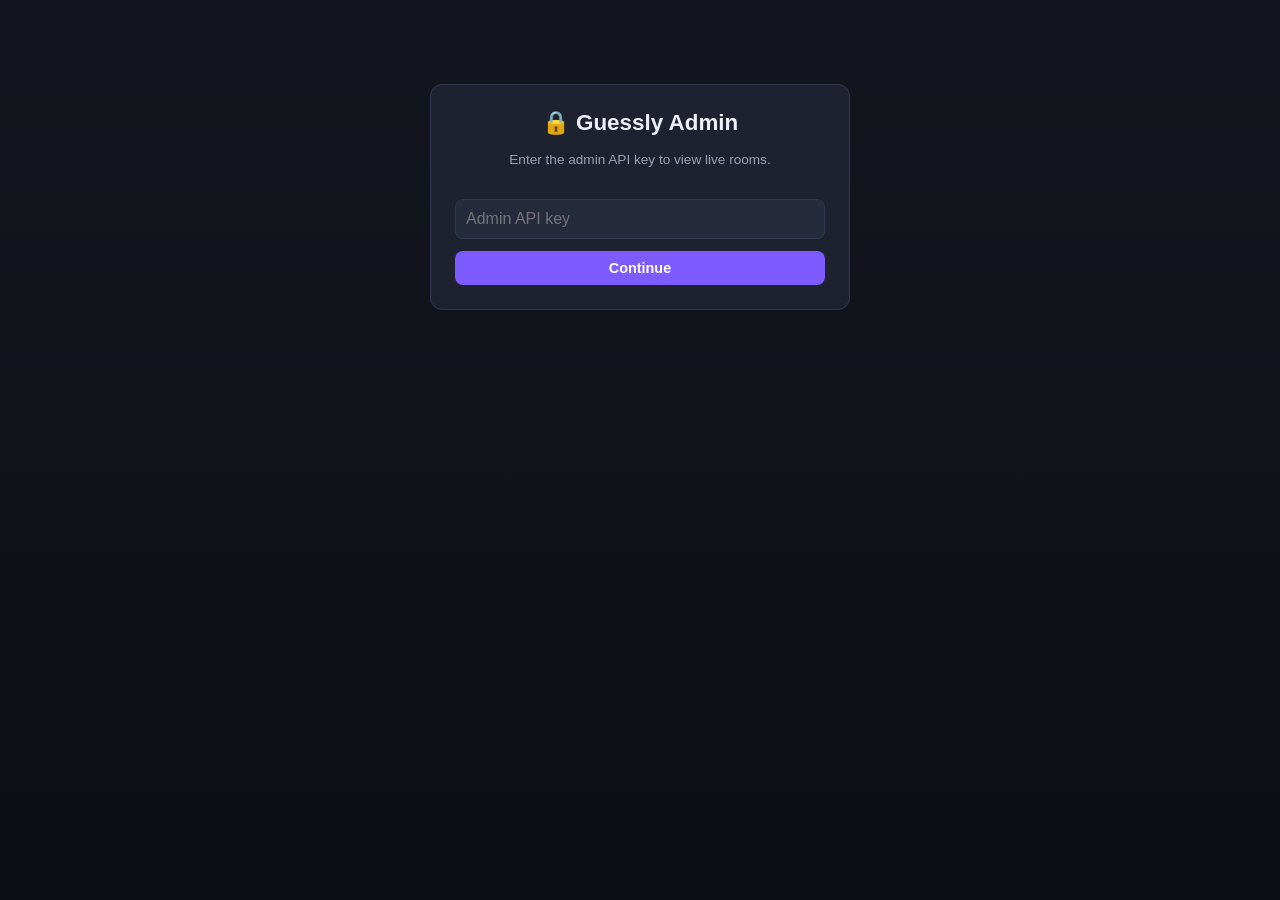
<file: backend/Guessly.Api/wwwroot/admin.html>
<!doctype html>
<html lang="en">
<head>
<meta charset="UTF-8" />
<meta name="viewport" content="width=device-width, initial-scale=1.0" />
<title>Guessly Admin</title>
<style>
  :root {
    --bg: #14161f; --panel: #1e2130; --panel2: #262a3d; --text: #eef0f8;
    --dim: #9aa0b4; --accent: #7c5cff; --green: #34c77b; --red: #e0524d; --border: #333752;
  }
  * { box-sizing: border-box; }
  body {
    margin: 0; padding: 24px; background: linear-gradient(180deg, var(--bg), #0d0e15);
    color: var(--text); font-family: -apple-system, Segoe UI, Roboto, sans-serif; min-height: 100vh;
  }
  h1 { margin: 0 0 16px; font-size: 1.4rem; }
  .status { color: var(--dim); font-size: 0.85rem; margin-bottom: 20px; }
  .status.error { color: var(--red); }
  #keyPrompt {
    max-width: 420px; margin: 60px auto; padding: 24px; background: var(--panel);
    border: 1px solid var(--border); border-radius: 12px; text-align: center;
  }
  #keyPrompt input {
    width: 100%; margin: 12px 0; padding: 10px; border-radius: 8px; border: 1px solid var(--border);
    background: var(--panel2); color: var(--text); font-size: 1rem;
  }
  button {
    cursor: pointer; border: 1px solid var(--border); background: var(--panel2); color: var(--text);
    padding: 9px 16px; border-radius: 8px; font-size: 0.9rem;
  }
  button:hover { border-color: var(--accent); }
  button.primary { background: var(--accent); border: none; color: white; font-weight: 600; width: 100%; }
  #rooms { display: flex; flex-direction: column; gap: 14px; }
  .room-card { background: var(--panel); border: 1px solid var(--border); border-radius: 12px; padding: 16px; }
  .room-card h2 { margin: 0 0 4px; font-size: 1.1rem; letter-spacing: 2px; }
  .room-meta { color: var(--dim); font-size: 0.85rem; margin-bottom: 10px; }
  .secret-word { display: inline-block; margin-bottom: 10px; padding: 3px 10px; border-radius: 999px;
    background: var(--panel2); border: 1px solid var(--accent); font-weight: 700; }
  table { width: 100%; border-collapse: collapse; }
  td, th { padding: 6px 8px; text-align: left; font-size: 0.9rem; border-bottom: 1px solid var(--border); }
  .disconnected { opacity: 0.4; }
  #topBar { display: flex; justify-content: space-between; align-items: center; margin-bottom: 4px; }
  #logoutBtn { font-size: 0.8rem; }
</style>
</head>
<body>

<div id="keyPrompt">
  <h1>🔒 Guessly Admin</h1>
  <p class="status">Enter the admin API key to view live rooms.</p>
  <input id="keyInput" type="password" placeholder="Admin API key" />
  <button class="primary" id="keySubmit">Continue</button>
</div>

<div id="dashboard" style="display:none">
  <div id="topBar">
    <h1>🔒 Guessly Admin — Live Rooms</h1>
    <button id="logoutBtn">Change key</button>
  </div>
  <p class="status" id="status">Loading…</p>
  <div id="rooms"></div>
</div>

<script>
const KEY_STORAGE = "guessly_admin_key";
const REFRESH_MS = 4000;

function getKey() { return localStorage.getItem(KEY_STORAGE); }
function setKey(k) { localStorage.setItem(KEY_STORAGE, k); }
function clearKey() { localStorage.removeItem(KEY_STORAGE); }

function escapeHtml(str) {
  const div = document.createElement("div");
  div.textContent = str ?? "";
  return div.innerHTML;
}

async function fetchRooms() {
  const res = await fetch("/api/admin/rooms", { headers: { "X-Admin-Key": getKey() } });
  if (res.status === 401) throw new Error("UNAUTHORIZED");
  if (!res.ok) throw new Error(`Server error (${res.status})`);
  return res.json();
}

function renderRooms(rooms) {
  const container = document.getElementById("rooms");
  const statusEl = document.getElementById("status");

  if (rooms.length === 0) {
    statusEl.textContent = "No active rooms right now.";
    container.innerHTML = "";
    return;
  }
  statusEl.textContent = `${rooms.length} active room${rooms.length === 1 ? "" : "s"} · refreshing every ${REFRESH_MS / 1000}s`;

  container.innerHTML = rooms.map((r) => `
    <div class="room-card">
      <h2>${escapeHtml(r.code)}</h2>
      <div class="room-meta">
        Phase: ${escapeHtml(r.phase)} · Round ${r.currentRoundNumber}/${r.totalRounds} · ${r.players.length} player(s)
      </div>
      ${r.secretWord ? `<div class="secret-word">🔑 ${escapeHtml(r.secretWord)}</div>` : ""}
      <table>
        <tr><th>Avatar</th><th>Name</th><th>Score</th><th>Status</th></tr>
        ${r.players.map((p) => `
          <tr class="${p.isConnected ? "" : "disconnected"}">
            <td>${p.avatar}</td>
            <td>${escapeHtml(p.name)}</td>
            <td>${p.totalScore}</td>
            <td>${p.isConnected ? "connected" : "disconnected"}</td>
          </tr>
        `).join("")}
      </table>
    </div>
  `).join("");
}

async function tick() {
  try {
    const rooms = await fetchRooms();
    renderRooms(rooms);
  } catch (err) {
    if (err.message === "UNAUTHORIZED") {
      clearKey();
      showKeyPrompt("That key was rejected. Try again.");
      return;
    }
    document.getElementById("status").textContent = "Error: " + err.message;
    document.getElementById("status").className = "status error";
  }
}

function showDashboard() {
  document.getElementById("keyPrompt").style.display = "none";
  document.getElementById("dashboard").style.display = "block";
  tick();
  setInterval(tick, REFRESH_MS);
}

function showKeyPrompt(message) {
  document.getElementById("dashboard").style.display = "none";
  document.getElementById("keyPrompt").style.display = "block";
  if (message) document.querySelector("#keyPrompt .status").textContent = message;
}

document.getElementById("keySubmit").addEventListener("click", () => {
  const key = document.getElementById("keyInput").value.trim();
  if (!key) return;
  setKey(key);
  showDashboard();
});
document.getElementById("keyInput").addEventListener("keydown", (e) => {
  if (e.key === "Enter") document.getElementById("keySubmit").click();
});
document.getElementById("logoutBtn").addEventListener("click", () => {
  clearKey();
  showKeyPrompt();
});

if (getKey()) showDashboard();
</script>
</body>
</html>
</file>
